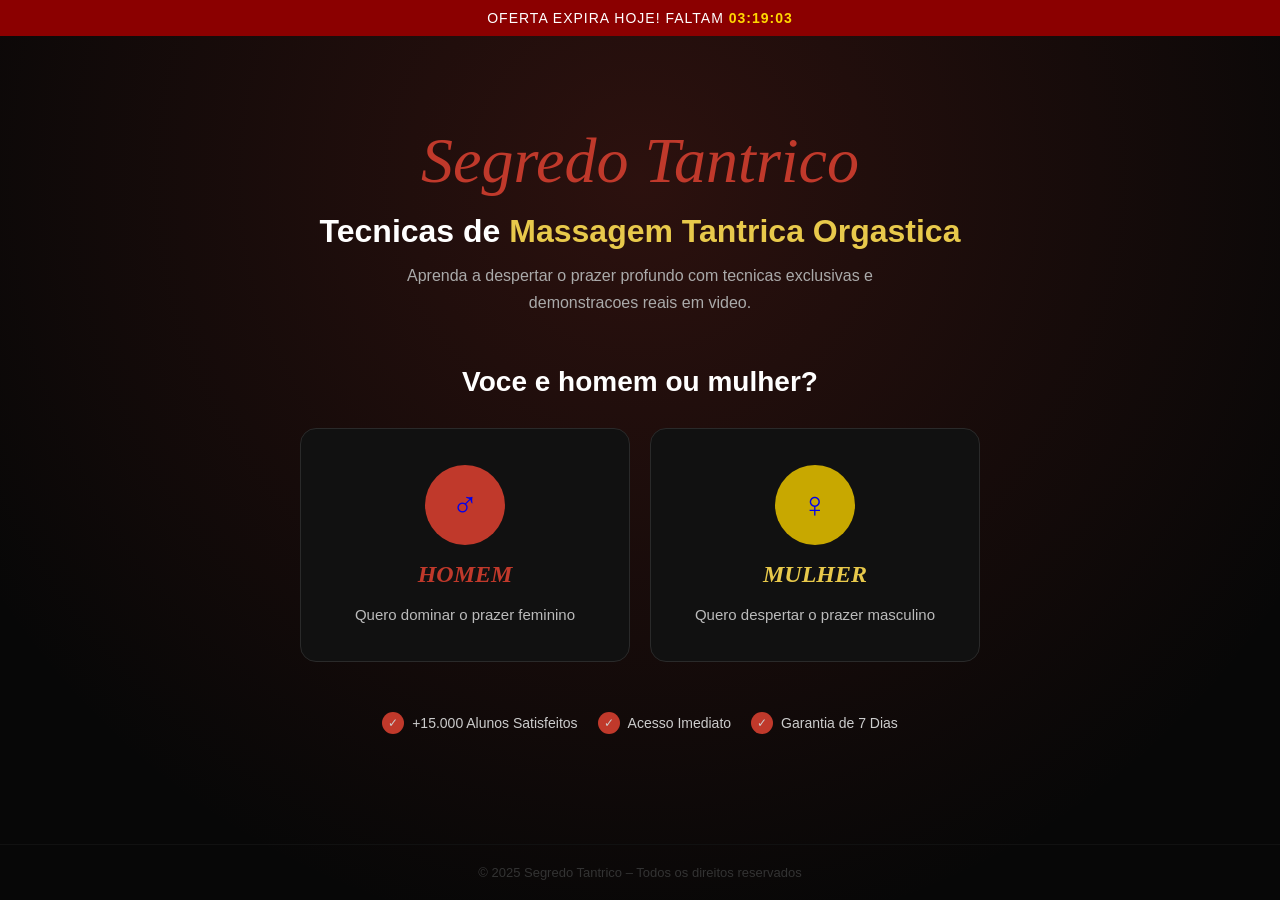
<file: index.html>
<!DOCTYPE html>
<html lang="pt-BR">
<head>
<meta charset="UTF-8">
<meta name="viewport" content="width=device-width, initial-scale=1.0">
<title>Segredo Tantrico</title>
<style>
  * { margin: 0; padding: 0; box-sizing: border-box; }

  body {
    background-color: #070707;
    background-image: radial-gradient(circle at 50% 20%, rgba(192, 57, 43, 0.20) 0%, transparent 80%);
    background-attachment: fixed;
    color: #fff;
    font-family: 'Georgia', serif;
    min-height: 100vh;
    display: flex;
    flex-direction: column;
  }

  /* COUNTDOWN BAR */
  .countdown-bar {
    background: #8b0000;
    text-align: center;
    padding: 10px 20px;
    font-size: 14px;
    font-family: Arial, sans-serif;
    letter-spacing: 1px;
  }
  .countdown-bar span { color: #ffd700; font-weight: bold; }

  /* MAIN CONTENT */
  .main {
    flex: 1;
    display: flex;
    flex-direction: column;
    align-items: center;
    justify-content: center;
    text-align: center;
    padding: 60px 20px 40px;
  }

  /* LOGO TITLE */
  .logo-title {
    font-size: clamp(36px, 6vw, 64px);
    font-style: italic;
    color: #c0392b;
    margin-bottom: 16px;
    line-height: 1.1;
  }

  .subtitle-main {
    font-size: clamp(20px, 3vw, 32px);
    font-weight: bold;
    color: #fff;
    margin-bottom: 12px;
    font-family: Arial, sans-serif;
  }
  .subtitle-main span { color: #e8c94b; }

  .description {
    color: #aaa;
    font-size: 16px;
    line-height: 1.7;
    max-width: 500px;
    margin: 0 auto 50px;
    font-family: Arial, sans-serif;
  }

  /* QUESTION */
  .question {
    font-size: clamp(20px, 3vw, 28px);
    font-weight: bold;
    color: #fff;
    margin-bottom: 30px;
    font-family: Arial, sans-serif;
  }

  /* GENDER CARDS */
  .cards-grid {
    display: grid;
    grid-template-columns: 1fr 1fr;
    gap: 20px;
    max-width: 680px;
    width: 100%;
    margin-bottom: 50px;
  }

  .gender-card {
    background: #111;
    border: 1px solid #2a2a2a;
    border-radius: 16px;
    padding: 36px 24px;
    cursor: pointer;
    transition: all 0.25s ease;
    text-decoration: none;
    display: flex;
    flex-direction: column;
    align-items: center;
    gap: 16px;
  }
  .gender-card:hover {
    border-color: #c0392b;
    background: #1a1010;
    transform: translateY(-4px);
    box-shadow: 0 8px 30px rgba(192,57,43,0.25);
  }

  .gender-icon {
    width: 80px;
    height: 80px;
    border-radius: 50%;
    display: flex;
    align-items: center;
    justify-content: center;
    font-size: 36px;
  }
  .gender-icon.male   { background: #c0392b; }
  .gender-icon.female { background: #c8a800; }

  .gender-name {
    font-size: 24px;
    font-style: italic;
    font-weight: bold;
  }
  .gender-card.male-card   .gender-name { color: #c0392b; }
  .gender-card.female-card .gender-name { color: #e8c94b; }

  .gender-desc {
    color: #bbb;
    font-size: 15px;
    font-family: Arial, sans-serif;
    line-height: 1.4;
  }

  /* BADGES */
  .badges {
    display: flex;
    flex-wrap: wrap;
    justify-content: center;
    gap: 20px;
    margin-bottom: 40px;
  }
  .badge-item {
    display: flex;
    align-items: center;
    gap: 8px;
    font-size: 14px;
    font-family: Arial, sans-serif;
    color: #ccc;
  }
  .badge-check {
    background: #c0392b;
    border-radius: 50%;
    width: 22px; height: 22px;
    display: flex; align-items: center; justify-content: center;
    font-size: 12px;
    flex-shrink: 0;
  }

  /* FOOTER */
  footer {
    text-align: center;
    padding: 20px;
    color: #333;
    font-size: 13px;
    font-family: Arial, sans-serif;
    border-top: 1px solid #111;
  }

  /* OVERLAY TRANSIÇÃO ANTIGO REMOVIDO PARA DAR LUGAR AO NOVO GLOBAL */

  @media (max-width: 480px) {
    .cards-grid { grid-template-columns: 1fr; max-width: 320px; }
    .badges { flex-direction: column; align-items: center; }
  }

  /* GLOBAL FLUIDITY & ANIMATIONS */
  html { scroll-behavior: smooth; }
  body { opacity: 0; animation: fadeInBody 0.5s ease forwards; }
  @keyframes fadeInBody { to { opacity: 1; } }

  /* PAGE TRANSITION OVERLAY */
  .page-transition-overlay {
    position: fixed; inset: 0; background: #050505; z-index: 99999;
    opacity: 0; pointer-events: none; transition: opacity 0.4s ease;
  }
  body.fade-out .page-transition-overlay { opacity: 1; pointer-events: auto; }

  /* SCROLL REVEAL STARTING STATE */
  .reveal { opacity: 0; transform: translateY(30px); transition: all 0.6s ease-out; }
  .reveal.active { opacity: 1; transform: translateY(0); }

  /* BUTTON MICRO-INTERACTIONS & PULSE */
  .btn-cta, .btn-upgrade, .btn-plan, .gender-card {
    transition: transform 0.25s ease, box-shadow 0.25s ease, border-color 0.25s ease !important;
  }
  .btn-cta:hover, .btn-upgrade:hover, .btn-plan:hover {
    transform: scale(1.03) !important;
  }
  @keyframes pulseSubtle {
    0% { box-shadow: 0 0 0 0 rgba(192, 57, 43, 0.4); }
    70% { box-shadow: 0 0 0 15px rgba(192, 57, 43, 0); }
    100% { box-shadow: 0 0 0 0 rgba(192, 57, 43, 0); }
  }
  .btn-cta, .btn-upgrade, .btn-plan.premium { animation: pulseSubtle 2.5s infinite; }

  /* CARDS HOVER */
  .technique-card, .bonus-card, .plan-card {
    transition: transform 0.3s ease, border-color 0.3s ease !important;
  }
  .technique-card:hover, .bonus-card:hover, .plan-card:hover, .gender-card:hover {
    transform: translateY(-6px) !important;
    border-color: #c0392b !important;
  }

  /* COUNTDOWN TICK */
  #countdown { display: inline-block; }
  @keyframes tickPop {
    0% { transform: scale(1); }
    50% { transform: scale(1.1); }
    100% { transform: scale(1); }
  }
  .tick-anim { animation: tickPop 0.15s ease-out; }
</style>
</head>
<body>

<!-- OVERLAY TRANSIÇÃO -->
<div class="overlay" id="overlay"></div>

<!-- COUNTDOWN -->
<div class="countdown-bar">
  OFERTA EXPIRA HOJE! FALTAM <span id="countdown">23:59:35</span>
</div>

<!-- CONTEUDO PRINCIPAL -->
<main class="main">

  <div class="logo-title">Segredo Tantrico</div>

  <div class="subtitle-main">
    Tecnicas de <span>Massagem Tantrica Orgastica</span>
  </div>

  <p class="description">
    Aprenda a despertar o prazer profundo com tecnicas exclusivas e
    demonstracoes reais em video.
  </p>

  <div class="question">Voce e homem ou mulher?</div>

  <div class="cards-grid">
    <!-- HOMEM -->
    <a class="gender-card male-card" href="oferta.html?genero=homem">
      <div class="gender-icon male">♂</div>
      <div class="gender-name">HOMEM</div>
      <div class="gender-desc">Quero dominar o prazer feminino</div>
    </a>

    <!-- MULHER -->
    <a class="gender-card female-card" href="oferta.html?genero=mulher">
      <div class="gender-icon female">♀</div>
      <div class="gender-name">MULHER</div>
      <div class="gender-desc">Quero despertar o prazer masculino</div>
    </a>
  </div>

  <!-- BADGES -->
  <div class="badges">
    <div class="badge-item">
      <div class="badge-check">✓</div>
      <span>+15.000 Alunos Satisfeitos</span>
    </div>
    <div class="badge-item">
      <div class="badge-check">✓</div>
      <span>Acesso Imediato</span>
    </div>
    <div class="badge-item">
      <div class="badge-check">✓</div>
      <span>Garantia de 7 Dias</span>
    </div>
  </div>

</main>

<footer>© 2025 Segredo Tantrico – Todos os direitos reservados</footer>

<script>
  // COUNTDOWN
  function updateCountdown() {
    const now = new Date();
    const end = new Date();
    end.setHours(23, 59, 59, 999);
    const diff = end - now;
    if (diff < 0) return;
    const h = Math.floor(diff / 3600000);
    const m = Math.floor((diff % 3600000) / 60000);
    const s = Math.floor((diff % 60000) / 1000);
    document.getElementById('countdown').textContent =
      `${String(h).padStart(2,'0')}:${String(m).padStart(2,'0')}:${String(s).padStart(2,'0')}`;
      
    // Animação Tick
    const cd = document.getElementById('countdown');
    if(cd) {
      cd.classList.remove('tick-anim');
      void cd.offsetWidth;
      cd.classList.add('tick-anim');
    }
  }
  setInterval(updateCountdown, 1000);
  updateCountdown();

  // 1. LOADING & PAGE TRANSITIONS
  const tOverlay = document.createElement('div');
  tOverlay.className = 'page-transition-overlay';
  document.body.appendChild(tOverlay);

  document.querySelectorAll('a').forEach(link => {
    link.addEventListener('click', function(e) {
      const href = this.getAttribute('href');
      if (href && !href.startsWith('#') && !href.startsWith('http')) {
        e.preventDefault();
        document.body.classList.add('fade-out');
        setTimeout(() => { window.location.href = href; }, 400);
      }
    });
  });

  // 2. SCROLL REVEAL OBSERVER
  const revealElements = document.querySelectorAll('h1, h2, h3, p, .technique-card, .bonus-card, .plan-card, .bullet-item, .content-list-item, .benefits-list li, .gender-card, .badge-item');
  revealElements.forEach(el => el.classList.add('reveal'));
  const revealObserver = new IntersectionObserver((entries) => {
    entries.forEach(entry => {
      if (entry.isIntersecting) {
        entry.target.classList.add('active');
      }
    });
  }, { threshold: 0.1, rootMargin: '0px 0px -50px 0px' });
  revealElements.forEach(el => revealObserver.observe(el));
</script>
</body>
</html>
</file>
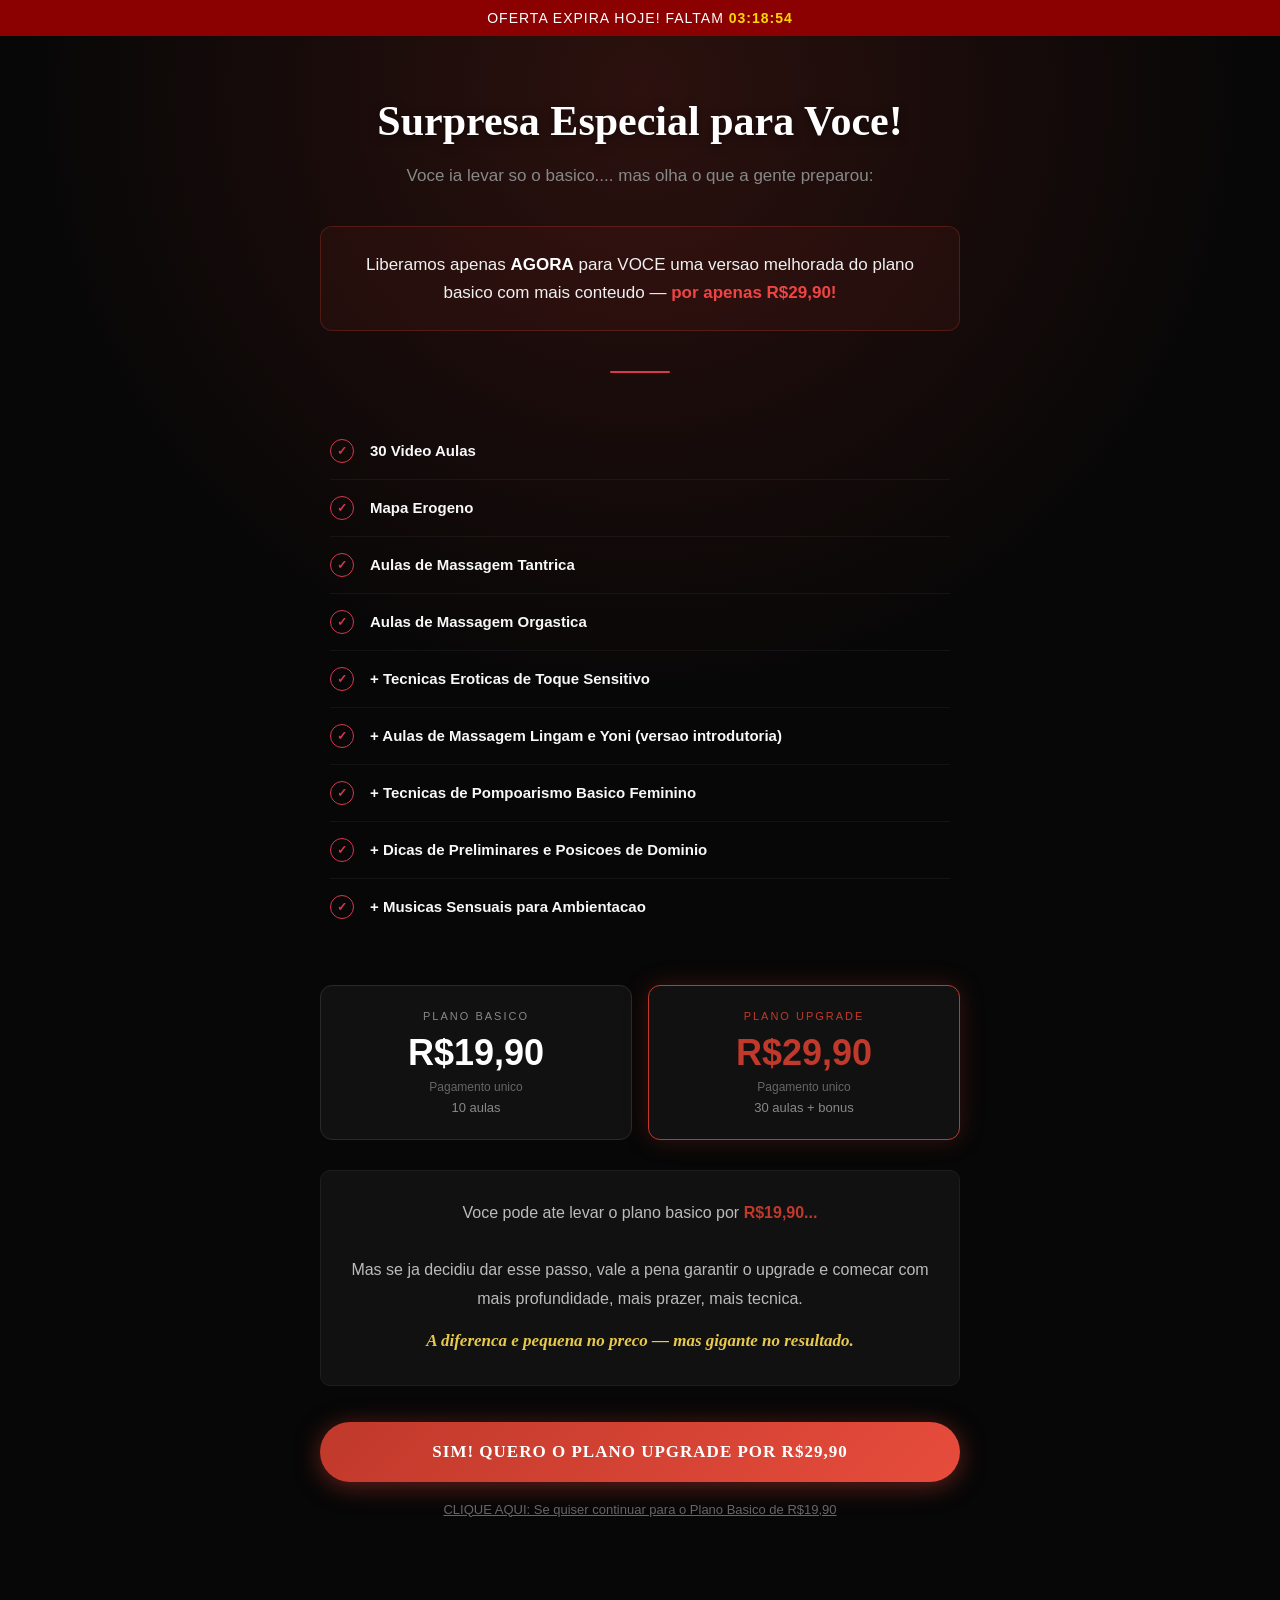
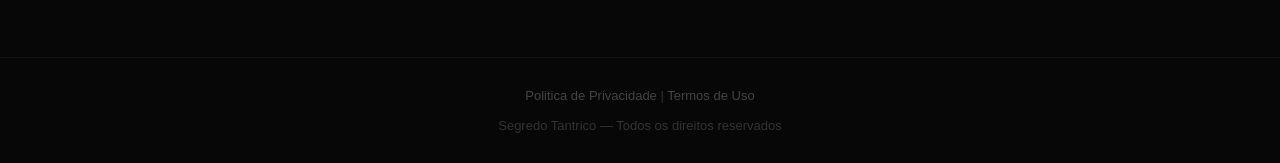
<file: surpresa.html>
<!DOCTYPE html>
<html lang="pt-BR">
<head>
<meta charset="UTF-8">
<meta name="viewport" content="width=device-width, initial-scale=1.0">
<title>Surpresa Especial - Segredo Tantrico</title>
<style>
  * { margin: 0; padding: 0; box-sizing: border-box; }
  body { 
    background-color: #070707; 
    background-image: radial-gradient(circle at 50% 10%, rgba(192, 57, 43, 0.20) 0%, transparent 60%);
    background-attachment: fixed;
    color: #fff; 
    font-family: 'Georgia', serif; 
  }

  /* COUNTDOWN */
  .countdown-bar {
    background: #8b0000;
    text-align: center;
    padding: 10px 20px;
    font-size: 14px;
    font-family: Arial, sans-serif;
    letter-spacing: 1px;
    position: sticky; top: 0; z-index: 100;
  }
  .countdown-bar span { color: #ffd700; font-weight: bold; }

  /* CONTAINER */
  .container {
    max-width: 680px;
    margin: 0 auto;
    padding: 60px 20px 80px;
    text-align: center;
  }

  /* TITULO */
  .page-title {
    font-family: 'Georgia', serif;
    font-size: clamp(28px, 4vw, 42px);
    font-weight: bold;
    color: #fff;
    margin-bottom: 20px;
    line-height: 1.2;
    text-shadow: 0 2px 10px rgba(0,0,0,0.5);
  }
  .page-subtitle {
    color: #888;
    font-size: 17px;
    font-family: 'Arial', sans-serif;
    margin-bottom: 40px;
  }

  /* CAIXA DE DESTAQUE */
  .highlight-box {
    background: rgba(192, 57, 43, 0.08); /* Faint red glow */
    border: 1px solid rgba(192, 57, 43, 0.3); /* Soft red border */
    border-radius: 12px;
    padding: 24px 28px;
    margin-bottom: 40px;
    font-size: 17px;
    font-family: Arial, sans-serif;
    line-height: 1.6;
    color: #f0f0f0;
    text-align: center;
  }
  .highlight-box strong { color: #fff; font-weight: bold; font-family: 'Arial', sans-serif; }
  .highlight-box .price-red { color: #ef4444; font-weight: 900; }

  /* DIVISOR */
  .divider-line {
    width: 60px;
    height: 2px;
    background: #d93850;
    border-radius: 2px;
    margin: 0 auto 50px;
  }

  /* LISTA DE BENEFICIOS */
  .benefits-list {
    list-style: none;
    text-align: left;
    margin-bottom: 50px;
    padding: 0 10px;
  }
  .benefits-list li {
    display: flex;
    align-items: center;
    gap: 16px;
    padding: 16px 0;
    border-bottom: 1px solid rgba(255, 255, 255, 0.05);
    font-size: 15px;
    font-weight: bold;
    font-family: Arial, sans-serif;
    color: #f8f8f8;
  }
  .benefits-list li:last-child { border-bottom: none; }
  .check-circle {
    background: transparent;
    border: 1.5px solid #d93850;
    border-radius: 50%;
    width: 24px; height: 24px;
    min-width: 24px;
    display: flex; align-items: center; justify-content: center;
    color: #d93850;
    font-size: 12px;
    font-weight: bold;
  }

  /* COMPARATIVO DE PLANOS */
  .plans-compare {
    display: grid;
    grid-template-columns: 1fr 1fr;
    gap: 16px;
    margin-bottom: 30px;
  }
  .plan-box {
    background: #111;
    border: 1px solid #2a2a2a;
    border-radius: 12px;
    padding: 24px 16px;
    text-align: center;
  }
  .plan-box.highlight {
    border-color: #c0392b;
    box-shadow: 0 0 24px rgba(192,57,43,0.25);
  }
  .plan-box-label {
    font-size: 11px;
    text-transform: uppercase;
    letter-spacing: 2px;
    font-family: Arial, sans-serif;
    margin-bottom: 10px;
    color: #888;
  }
  .plan-box.highlight .plan-box-label { color: #c0392b; }
  .plan-box-price {
    font-size: 36px;
    font-weight: bold;
    font-family: Arial, sans-serif;
    margin-bottom: 6px;
    color: #fff;
  }
  .plan-box.highlight .plan-box-price { color: #c0392b; }
  .plan-box-period {
    font-size: 12px;
    color: #666;
    font-family: Arial, sans-serif;
    margin-bottom: 6px;
  }
  .plan-box-desc {
    font-size: 13px;
    color: #888;
    font-family: Arial, sans-serif;
  }

  /* CAIXA DE PERSUASÃO */
  .persuasion-box {
    background: #111;
    border: 1px solid #1e1e1e;
    border-radius: 10px;
    padding: 28px 24px;
    margin-bottom: 36px;
    font-family: Arial, sans-serif;
    line-height: 1.8;
    color: #bbb;
    font-size: 16px;
    text-align: center;
  }
  .persuasion-box .price-red { color: #c0392b; font-weight: bold; }
  .persuasion-box .italic-gold {
    color: #e8c94b;
    font-style: italic;
    font-weight: bold;
    font-family: Georgia, serif;
    font-size: 17px;
    display: block;
    margin-top: 12px;
  }

  /* BOTÃO PRINCIPAL */
  .btn-upgrade {
    display: block;
    background: linear-gradient(135deg, #c0392b, #e74c3c);
    color: #fff;
    font-size: 17px;
    font-weight: bold;
    text-transform: uppercase;
    padding: 20px 30px;
    border-radius: 50px;
    text-decoration: none;
    letter-spacing: 1px;
    text-align: center;
    box-shadow: 0 4px 24px rgba(192,57,43,0.5);
    transition: transform 0.2s, box-shadow 0.2s;
    margin-bottom: 20px;
  }
  .btn-upgrade:hover {
    transform: translateY(-2px);
    box-shadow: 0 8px 32px rgba(192,57,43,0.7);
  }

  /* LINK SECUNDARIO */
  .btn-skip {
    display: block;
    text-align: center;
    color: #666;
    font-size: 13px;
    font-family: Arial, sans-serif;
    text-decoration: underline;
    cursor: pointer;
    margin-bottom: 60px;
    transition: color 0.2s;
  }
  .btn-skip:hover { color: #999; }

  /* FOOTER */
  footer {
    text-align: center;
    padding: 30px 20px;
    color: #333;
    font-size: 13px;
    font-family: Arial, sans-serif;
    border-top: 1px solid #111;
  }
  footer a { color: #444; text-decoration: none; }
  footer a:hover { color: #c0392b; }

  @media (max-width: 480px) {
    .plans-compare { grid-template-columns: 1fr; }
  }

  /* GLOBAL FLUIDITY & ANIMATIONS */
  html { scroll-behavior: smooth; }
  body { opacity: 0; animation: fadeInBody 0.5s ease forwards; }
  @keyframes fadeInBody { to { opacity: 1; } }

  /* PAGE TRANSITION OVERLAY */
  .page-transition-overlay {
    position: fixed; inset: 0; background: #050505; z-index: 99999;
    opacity: 0; pointer-events: none; transition: opacity 0.4s ease;
  }
  body.fade-out .page-transition-overlay { opacity: 1; pointer-events: auto; }

  /* SCROLL REVEAL STARTING STATE */
  .reveal { opacity: 0; transform: translateY(30px); transition: all 0.6s ease-out; }
  .reveal.active { opacity: 1; transform: translateY(0); }

  /* BUTTON MICRO-INTERACTIONS & PULSE */
  .btn-cta, .btn-upgrade, .btn-plan, .gender-card {
    transition: transform 0.25s ease, box-shadow 0.25s ease, border-color 0.25s ease !important;
  }
  .btn-cta:hover, .btn-upgrade:hover, .btn-plan:hover {
    transform: scale(1.03) !important;
  }
  @keyframes pulseSubtle {
    0% { box-shadow: 0 0 0 0 rgba(192, 57, 43, 0.4); }
    70% { box-shadow: 0 0 0 15px rgba(192, 57, 43, 0); }
    100% { box-shadow: 0 0 0 0 rgba(192, 57, 43, 0); }
  }
  .btn-cta, .btn-upgrade, .btn-plan.premium { animation: pulseSubtle 2.5s infinite; }

  /* CARDS HOVER */
  .technique-card, .bonus-card, .plan-card, .highlight-box, .plan-box, .persuasion-box {
    transition: transform 0.3s ease, border-color 0.3s ease !important;
  }
  .technique-card:hover, .bonus-card:hover, .plan-card:hover, .gender-card:hover, .highlight-box:hover, .plan-box:hover {
    transform: translateY(-6px) !important;
    border-color: #c0392b !important;
  }

  /* COUNTDOWN TICK */
  #countdown { display: inline-block; }
  @keyframes tickPop {
    0% { transform: scale(1); }
    50% { transform: scale(1.1); }
    100% { transform: scale(1); }
  }
  .tick-anim { animation: tickPop 0.15s ease-out; }
</style>
</head>
<body>

<!-- COUNTDOWN -->
<div class="countdown-bar">
  OFERTA EXPIRA HOJE! FALTAM <span id="countdown">12:00:00</span>
</div>

<div class="container">

  <!-- TITULO -->
  <h1 class="page-title">Surpresa Especial para Voce!</h1>
  <p class="page-subtitle">Voce ia levar so o basico.... mas olha o que a gente preparou:</p>

  <!-- CAIXA DESTAQUE -->
  <div class="highlight-box">
    Liberamos apenas <strong>AGORA</strong> para VOCE uma versao melhorada do plano basico
    com mais conteudo — <span class="price-red">por apenas R$29,90!</span>
  </div>

  <div class="divider-line"></div>

  <!-- LISTA DE BENEFICIOS -->
  <ul class="benefits-list">
    <li><div class="check-circle">✓</div> 30 Video Aulas</li>
    <li><div class="check-circle">✓</div> Mapa Erogeno</li>
    <li><div class="check-circle">✓</div> Aulas de Massagem Tantrica</li>
    <li><div class="check-circle">✓</div> Aulas de Massagem Orgastica</li>
    <li><div class="check-circle">✓</div> + Tecnicas Eroticas de Toque Sensitivo</li>
    <li><div class="check-circle">✓</div> + Aulas de Massagem Lingam e Yoni (versao introdutoria)</li>
    <li><div class="check-circle">✓</div> + Tecnicas de Pompoarismo Basico Feminino</li>
    <li><div class="check-circle">✓</div> + Dicas de Preliminares e Posicoes de Dominio</li>
    <li><div class="check-circle">✓</div> + Musicas Sensuais para Ambientacao</li>
  </ul>

  <!-- COMPARATIVO -->
  <div class="plans-compare">
    <div class="plan-box">
      <div class="plan-box-label">PLANO BASICO</div>
      <div class="plan-box-price">R$19,90</div>
      <div class="plan-box-period">Pagamento unico</div>
      <div class="plan-box-desc">10 aulas</div>
    </div>
    <div class="plan-box highlight">
      <div class="plan-box-label">PLANO UPGRADE</div>
      <div class="plan-box-price">R$29,90</div>
      <div class="plan-box-period">Pagamento unico</div>
      <div class="plan-box-desc">30 aulas + bonus</div>
    </div>
  </div>

  <!-- PERSUASÃO -->
  <div class="persuasion-box">
    Voce pode ate levar o plano basico por <span class="price-red">R$19,90...</span>
    <br><br>
    Mas se ja decidiu dar esse passo, vale a pena garantir o upgrade e
    comecar com mais profundidade, mais prazer, mais tecnica.
    <span class="italic-gold">A diferenca e pequena no preco — mas gigante no resultado.</span>
  </div>

  <!-- BOTÃO UPGRADE -->
  <a href="https://pay.wiapy.com/dlsJoYQt8Q" class="btn-upgrade">
    SIM! QUERO O PLANO UPGRADE POR R$29,90
  </a>

  <!-- LINK BASICO -->
  <a href="https://pay.wiapy.com/kVtIyVV6Si" class="btn-skip">
    CLIQUE AQUI: Se quiser continuar para o Plano Basico de R$19,90
  </a>

</div>

<!-- FOOTER -->
<footer>
  <a href="#">Politica de Privacidade</a> | <a href="#">Termos de Uso</a><br><br>
  Segredo Tantrico — Todos os direitos reservados
</footer>

<script>
  function updateCountdown() {
    const now = new Date();
    const end = new Date();
    end.setHours(23, 59, 59, 999);
    const diff = end - now;
    if (diff < 0) return;
    const h = Math.floor(diff / 3600000);
    const m = Math.floor((diff % 3600000) / 60000);
    const s = Math.floor((diff % 60000) / 1000);
    document.getElementById('countdown').textContent =
      `${String(h).padStart(2,'0')}:${String(m).padStart(2,'0')}:${String(s).padStart(2,'0')}`;
      
    // Animação Tick
    const cd = document.getElementById('countdown');
    if(cd) {
      cd.classList.remove('tick-anim');
      void cd.offsetWidth;
      cd.classList.add('tick-anim');
    }
  }
  setInterval(updateCountdown, 1000);
  updateCountdown();

  // 1. PAGE TRANSITIONS
  const tOverlay = document.createElement('div');
  tOverlay.className = 'page-transition-overlay';
  document.body.appendChild(tOverlay);

  document.querySelectorAll('a').forEach(link => {
    link.addEventListener('click', function(e) {
      const href = this.getAttribute('href');
      // If valid internal page link
      if (href && !href.startsWith('#') && !href.startsWith('http')) {
        e.preventDefault();
        document.body.classList.add('fade-out');
        setTimeout(() => { window.location.href = href; }, 400);
      }
    });
  });

  // 2. SCROLL REVEAL OBSERVER
  const revealElements = document.querySelectorAll('h1, h2, h3, p, .highlight-box, .plan-box, .persuasion-box, .benefits-list li');
  revealElements.forEach(el => el.classList.add('reveal'));
  const revealObserver = new IntersectionObserver((entries) => {
    entries.forEach(entry => {
      if (entry.isIntersecting) {
        entry.target.classList.add('active');
        // revealObserver.unobserve(entry.target);
      }
    });
  }, { threshold: 0.1, rootMargin: '0px 0px -50px 0px' });
  revealElements.forEach(el => revealObserver.observe(el));
</script>
</body>
</html>
</file>
